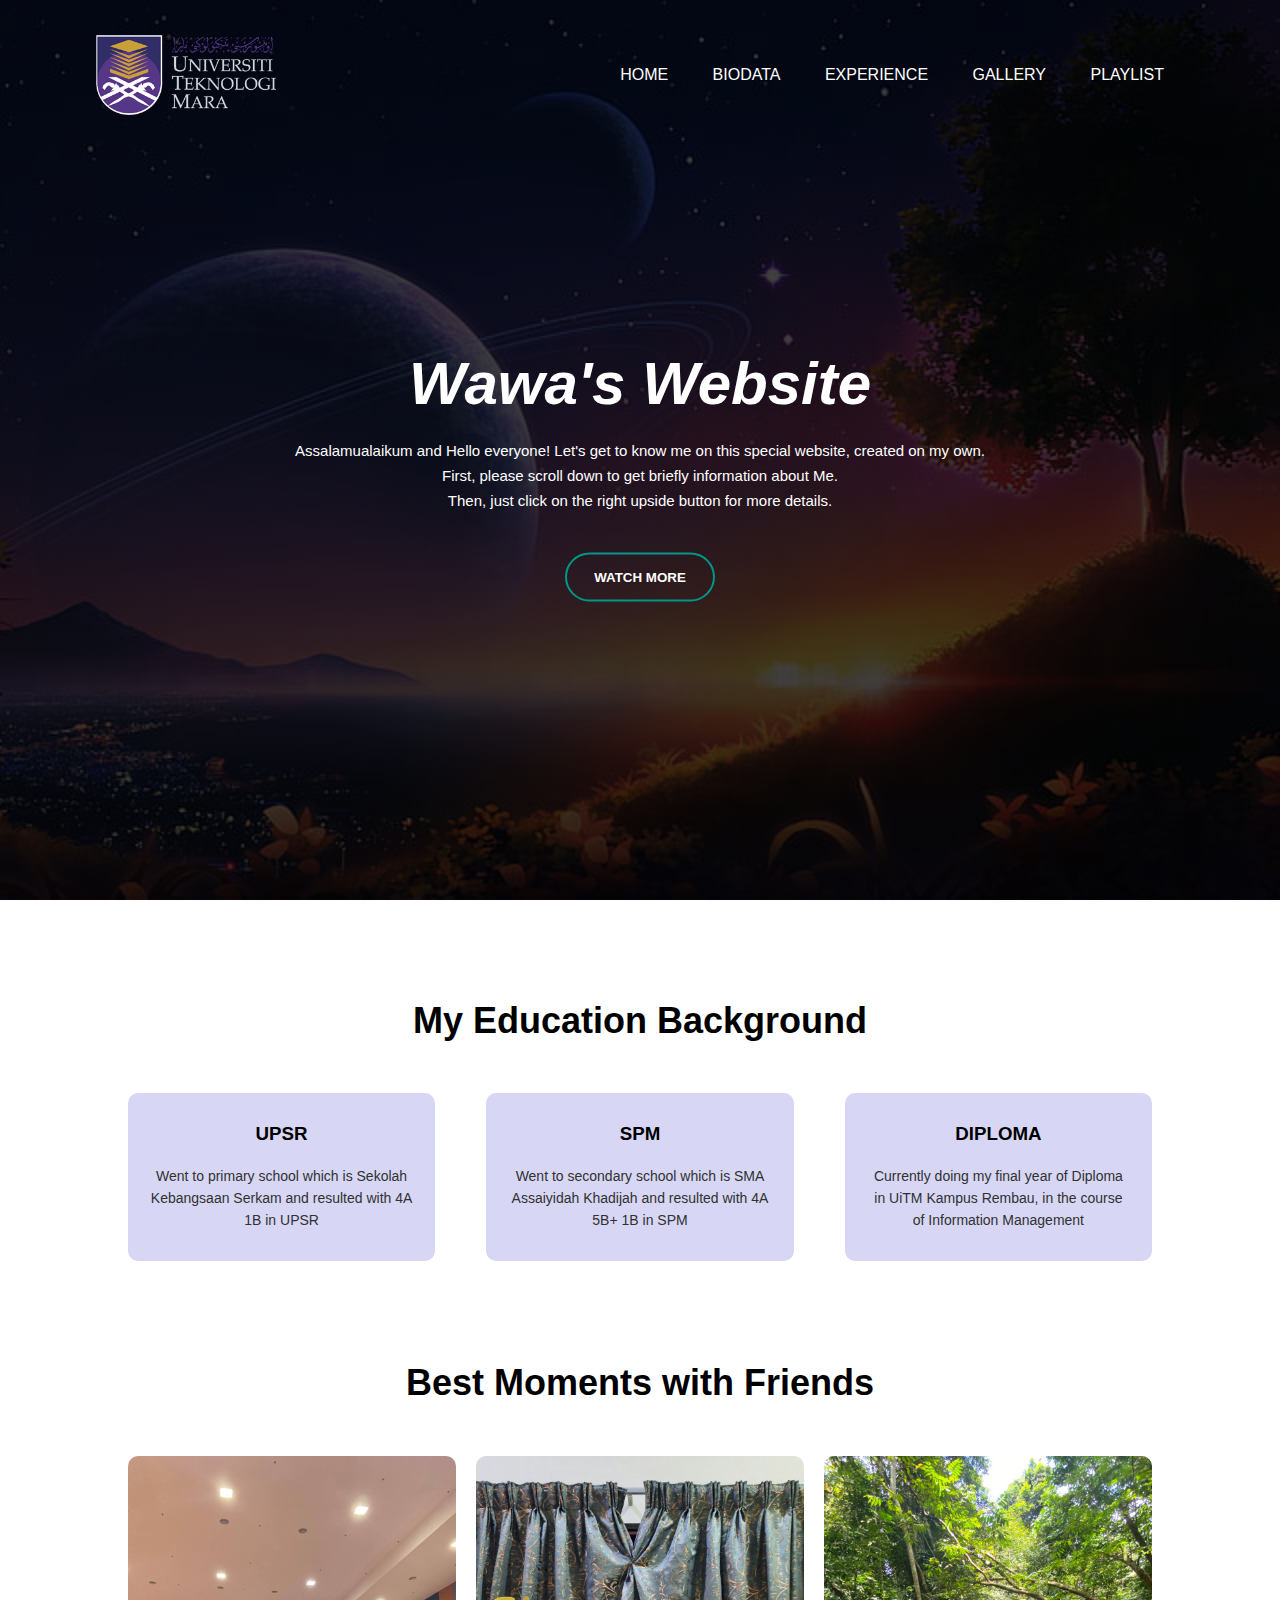
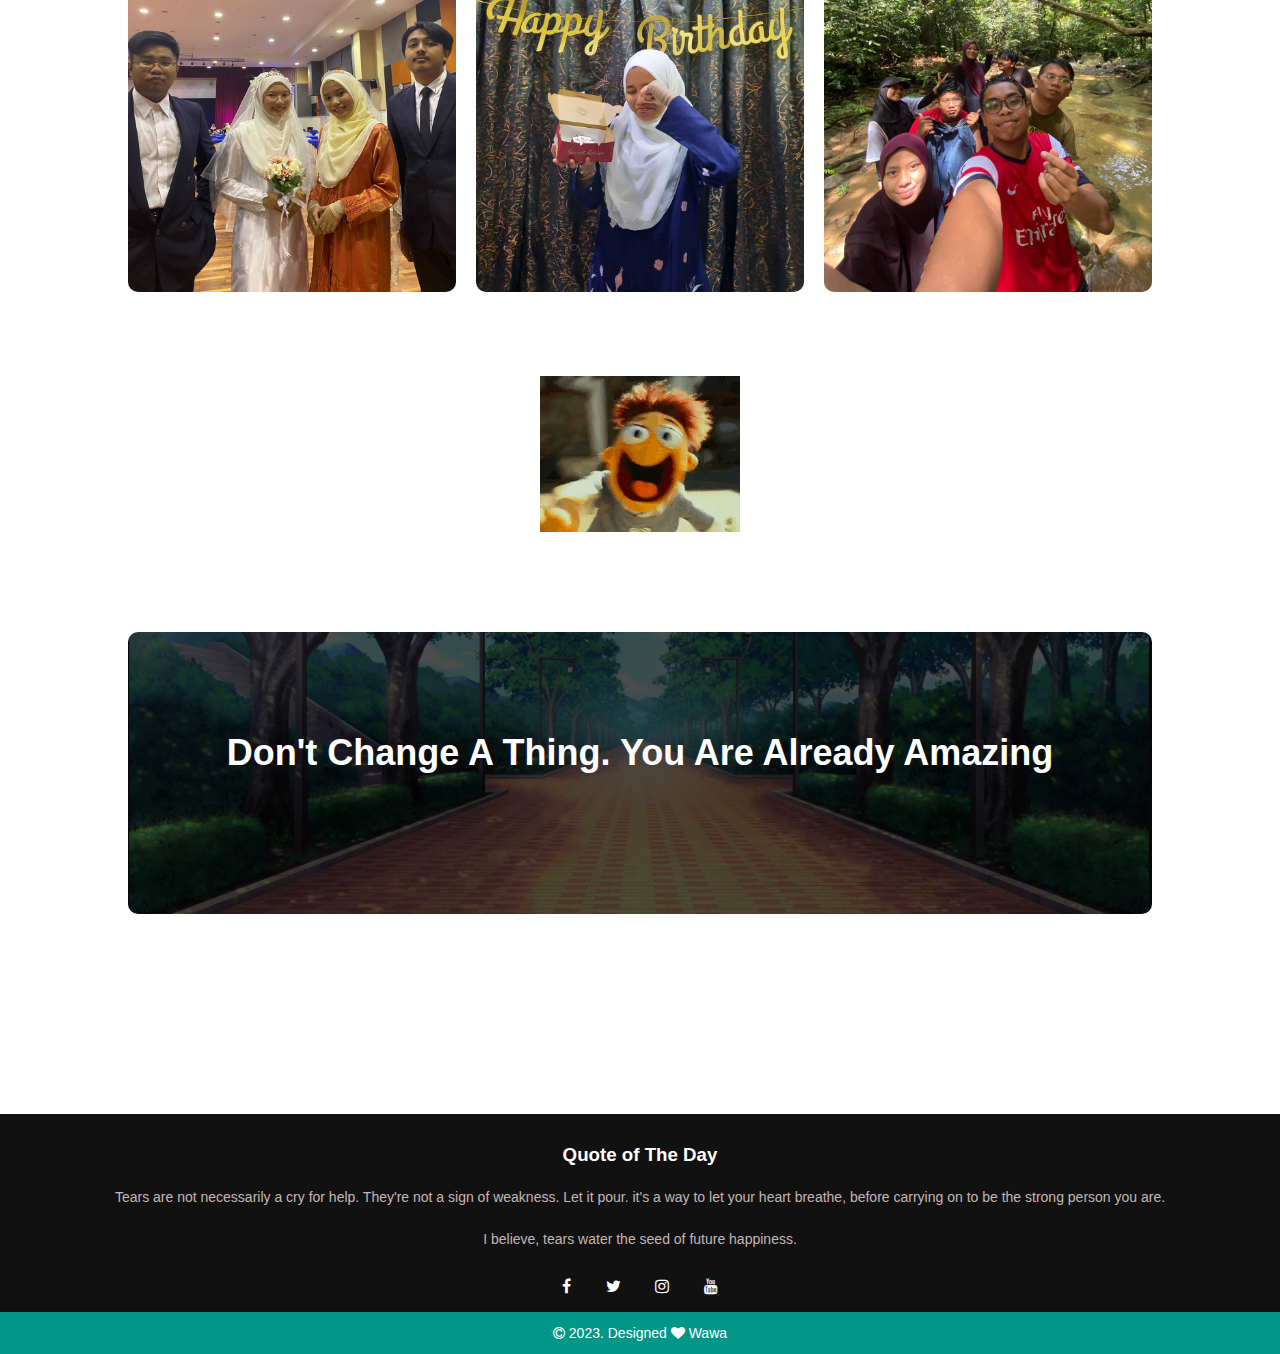
<file: index.html>
<html>
<head>
<title>Wawa's Site</title>
<meta name="viewport" content="width=device-width, initial-scale=1"> 
<link rel="stylesheet" href="style.css"> 
<link rel="stylesheet" href="https://cdnjs.cloudflare.com/ajax/libs/font-awesome/4.7.0/css/font-awesome.min.css">
</head>
<body>
<div class="banner">
    <div class="navbar">
    <img src="images/logowhite.png" class="logo">
    <ul>
    <li><a href="index.html">Home</a></li>
    <li><a href="biodata.html">Biodata</a></li>
    <li><a href="experience.html">Experience</a></li>
    <li><a href="gallery.html">Gallery</a></li>
    <li><a href="video.html">Playlist</a></li>
    </ul>
</div>

<div class="content">
<h1><font face="cursive">Wawa's Website</font></h1>
    <p><font face=sans-serif>
    Assalamualaikum and Hello everyone! Let's get to know me on this special website, created on my own. 
    <br>
    First, please scroll down to get briefly information about Me.
    <br>Then, just click on the right upside button for more details.</font>
    </P>
    <button onclick="document.location = 'video.html'"><span></span>WATCH MORE</button>
</div>
</div>

<!--------- Education ---------> 

<section class="education">
<h1>My Education Background</h1>

<div class="row">
<div class="edu-col">
<h3>UPSR</h3>
<p>Went to primary school which is <b>Sekolah Kebangsaan Serkam</b> 
and resulted with 4A 1B in UPSR</p>
</div>

<div class="edu-col">
<h3>SPM</h3>
<p>Went to secondary school which is <b>SMA Assaiyidah Khadijah</b> 
and resulted with 4A 5B+ 1B in SPM</p>
</div>

<div class="edu-col">
<h3>DIPLOMA</h3>
<p>Currently doing my final year of Diploma in <b>UiTM Kampus Rembau,</b>
in the course of Information Management</p>
</div>
</div>
</section>


<!--------- gambar ---------->

<section class="pics">
<h1>Best Moments with Friends</h1>
<div class="row">
    <div class="pics-col">
    <img src="images/party.jpg">
    <div class="layer">
    <h3>GRADUATION<br>TEA-PARTY</h3>
</div>
</div>
    <div class="pics-col">
    <img src="images/birthday.jpg">
    <div class="layer">
    <h3>BIRTHDAY <br> SURPRISE</h3>
    </div>
    </div>
    <div class="pics-col">
    <img src="images/sungai.jpg">
    <div class="layer">
    <h3>RIVER TRIP</h3>
</div>
</div>
</div>

</section>
<br>
<br>
<br>
<!--------- gif ---------->

<div class="gif" align="center">
<img src="video/gif.gif">
</div>
<!-------- quote ------->

<section class="quote">
    <h1>Don't Change A Thing. You Are Already Amazing</h1>
</section>


<!------ footer contoh ------>

<footer>
    <section class="kaki">
    <div class="footconten">
    <h3>Quote of The Day</h3>
    <p>Tears are not necessarily a cry for help. They're not a sign of weakness. Let it pour.
        it's a way to let your heart breathe, before carrying on to be the strong person you are. 
    </p>
    <p>I believe, tears water the seed of future happiness.</p>
    <div class="icons">
        <i class="fa fa-facebook"></i>
        <i class="fa fa-twitter"></i>
        <i class="fa fa-instagram"></i>
        <i class="fa fa-youtube"></i>
        </div>
        </div>
    <div class="kakibawah">
    <p><i class="fa fa-copyright"></i> 2023. Designed <i class="fa fa-heart"></i> Wawa </p>
    </div>
    </section>    
    </footer>

    </body>
</html>
</file>
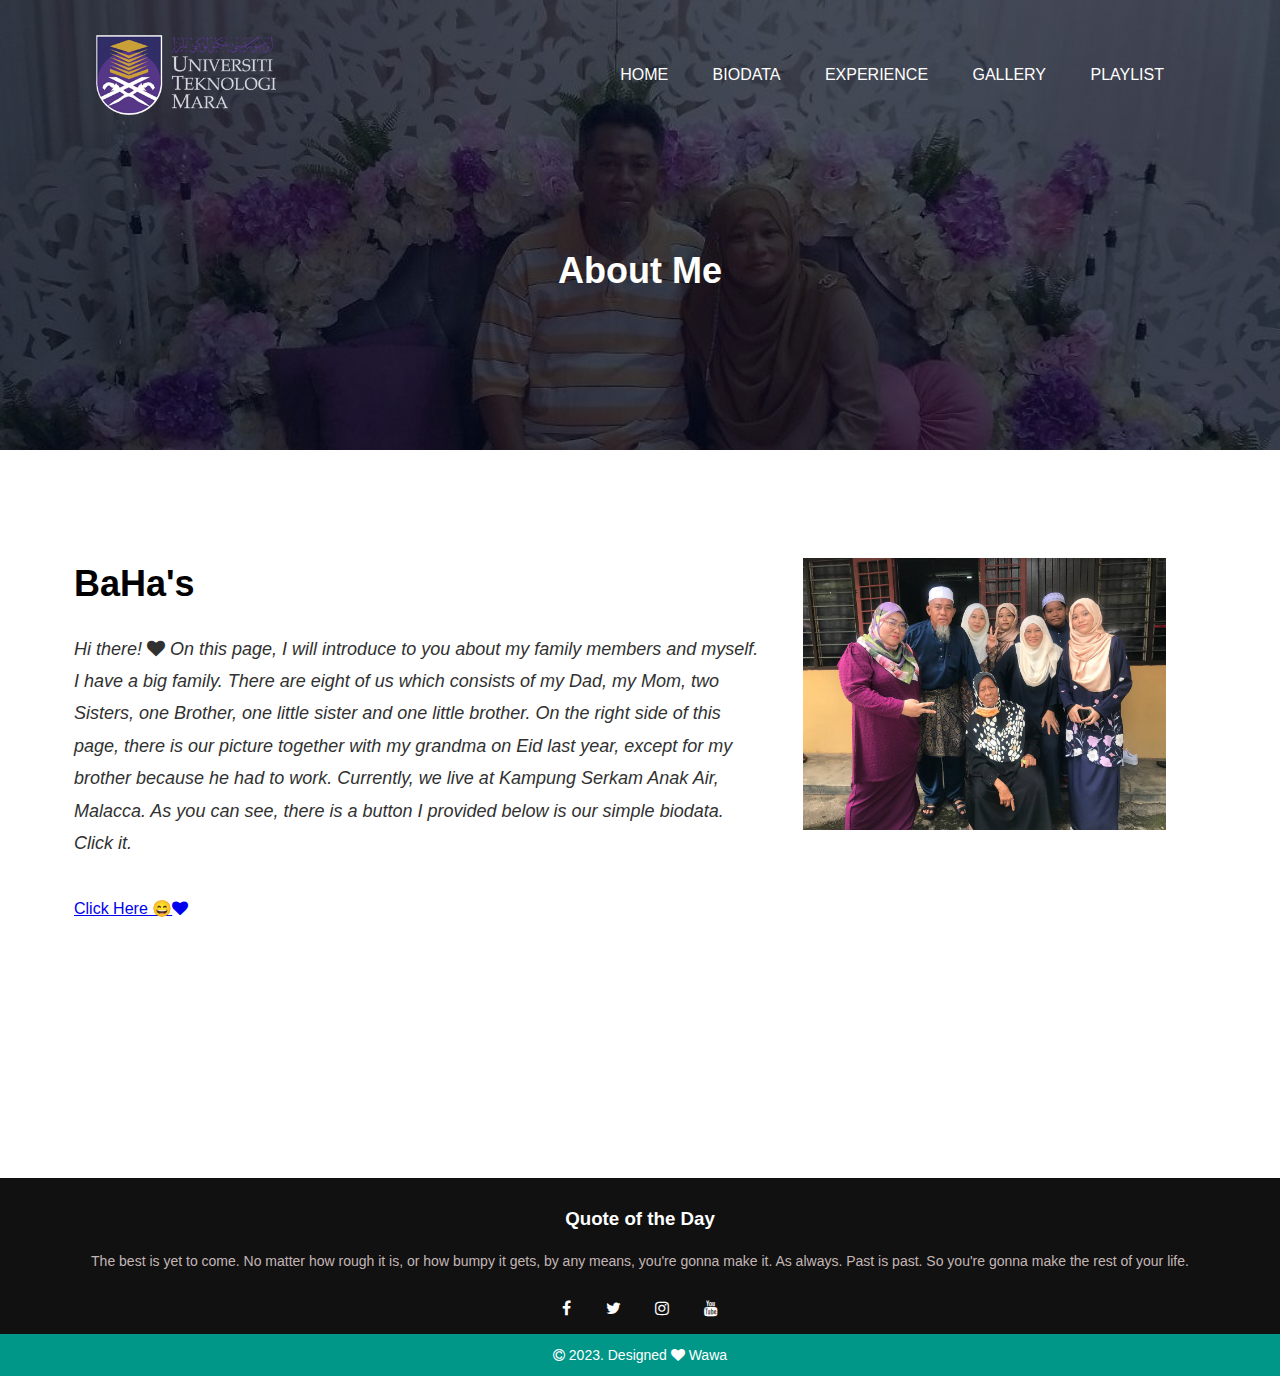
<file: biodata.html>
<html>
<head>
    <title>About Me</title>
    <meta name="viewport" content="width=device-width, initial-scale=1"> 
    <link rel="stylesheet" href="style.css"> 
    <link rel="stylesheet" href="https://cdnjs.cloudflare.com/ajax/libs/font-awesome/4.7.0/css/font-awesome.min.css">
</head>

<body>

<div class="sub-banner">
<div class="navbar">
    <img src="images/logowhite.png" class="logo">
    <ul>
    <li><a href="index.html">Home</a></li>
    <li><a href="biodata.html">Biodata</a></li>
    <li><a href="experience.html">Experience</a></li>
    <li><a href="gallery.html">Gallery</a></li>
    <li><a href="video.html">Playlist</a></li>
    </ul>
</div>

<h1>About Me</h1>

</div>

<!------about content------>

<section class="about-me">
<div class="row">
<div class="about-col">
<h1>BaHa's</h1>
<br>
<p>Hi there! <i class="fa fa-heart"></i>
On this page, I will introduce to you about my family members and myself. I have a big family. 
There are eight of us which consists of my Dad, my Mom, two Sisters, one Brother, one little sister and one little brother.
On the right side of this page, there is our picture together with my grandma on Eid last year, except for my brother because he had to work.
Currently, we live at Kampung Serkam Anak Air, Malacca. 
As you can see, there is a button I provided below is our simple biodata. Click it.</p>

<a href="table.html">Click Here &#128516;<i class="fa fa-heart"></i></a>
</div>


<div class="about-col">
    <img src="images/raya.jpg">
</div>


</section>








<!------footer contoh------>

<footer>
<section class="kaki">
<div class="footconten"> 
<h3>Quote of the Day</h3>
<p>The best is yet to come. No matter how rough it is, or how bumpy 
    it gets, by any means, you're gonna make it. As always.
    Past is past. So you're gonna make the rest of your life.
</p>
<div class="icons">
    <i class="fa fa-facebook"></i>
    <i class="fa fa-twitter"></i>
    <i class="fa fa-instagram"></i>
    <i class="fa fa-youtube"></i>
    </div>
</div>
<div class="kakibawah">
    <p><i class="fa fa-copyright"></i> 2023. Designed <i class="fa fa-heart"></i> Wawa </p>
    </div>
    </section>    
</footer>


</body>
</html>
</file>
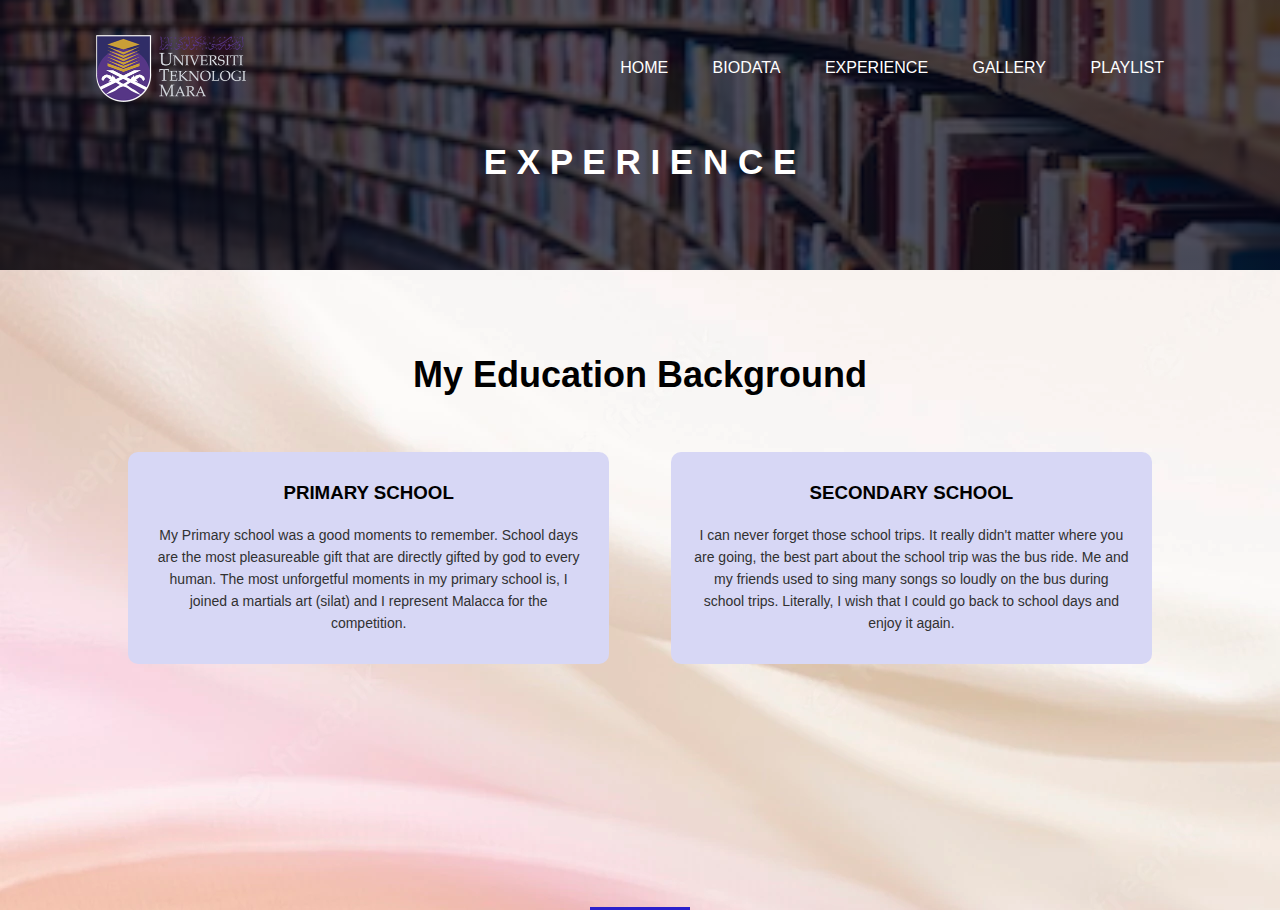
<file: experience.html>
<!DOCTYPE html>
<html lang="en">
<head>
    <meta charset="UTF-8">
    <meta name="viewport" content="width=device-width, initial-scale=1.0">
    <link rel="stylesheet" href="https://cdnjs.cloudflare.com/ajax/libs/font-awesome/4.7.0/css/font-awesome.min.css">
    <title>Wawa's EXPERIENCE</title>
    <link rel="stylesheet" href="exp.css">
</head>

<body background="images/plain.webp">

<!------HEADER------>

<div class="gal-sec">
<div class="navbar">
<img src="images/logowhite.png" class="logo">
    <ul>
    <li><a href="index.html">Home</a></li>
    <li><a href="biodata.html">Biodata</a></li>
    <li><a href="experience.html">Experience</a></li>
    <li><a href="gallery.html">Gallery</a></li>
    <li><a href="video.html">Playlist</a></li>
    </ul>
</div>

<div class="head">
    <h2>E X P E R I E N C E</h2>
</div>
</div>


<!-----------HEADER--------->

<br>
<br>
<br>

<section class="education">
    <h1>My Education Background</h1>
    
    <div class="row">
    
    <div class="edu-col">
    <h3>PRIMARY SCHOOL</h3>
    <p>My Primary school was a good moments to remember. School days are the most pleasureable gift that are 
        directly gifted by god to every human. The most unforgetful moments in my primary school is,
        I joined a martials art (silat) and I represent Malacca for the competition.
    </p>
    </div>  

    <div class="edu-col">
    <h3>SECONDARY SCHOOL</h3>
    <p>I can never forget those school trips. It really didn't matter where you are going, the best part 
        about the school trip was the bus ride. Me and my friends used to sing many songs so loudly on the 
        bus during school trips. Literally, I wish that I could go back to school days and enjoy it again.
    </p>
    </div>


</div>
</section>


</body>
</html>
</file>
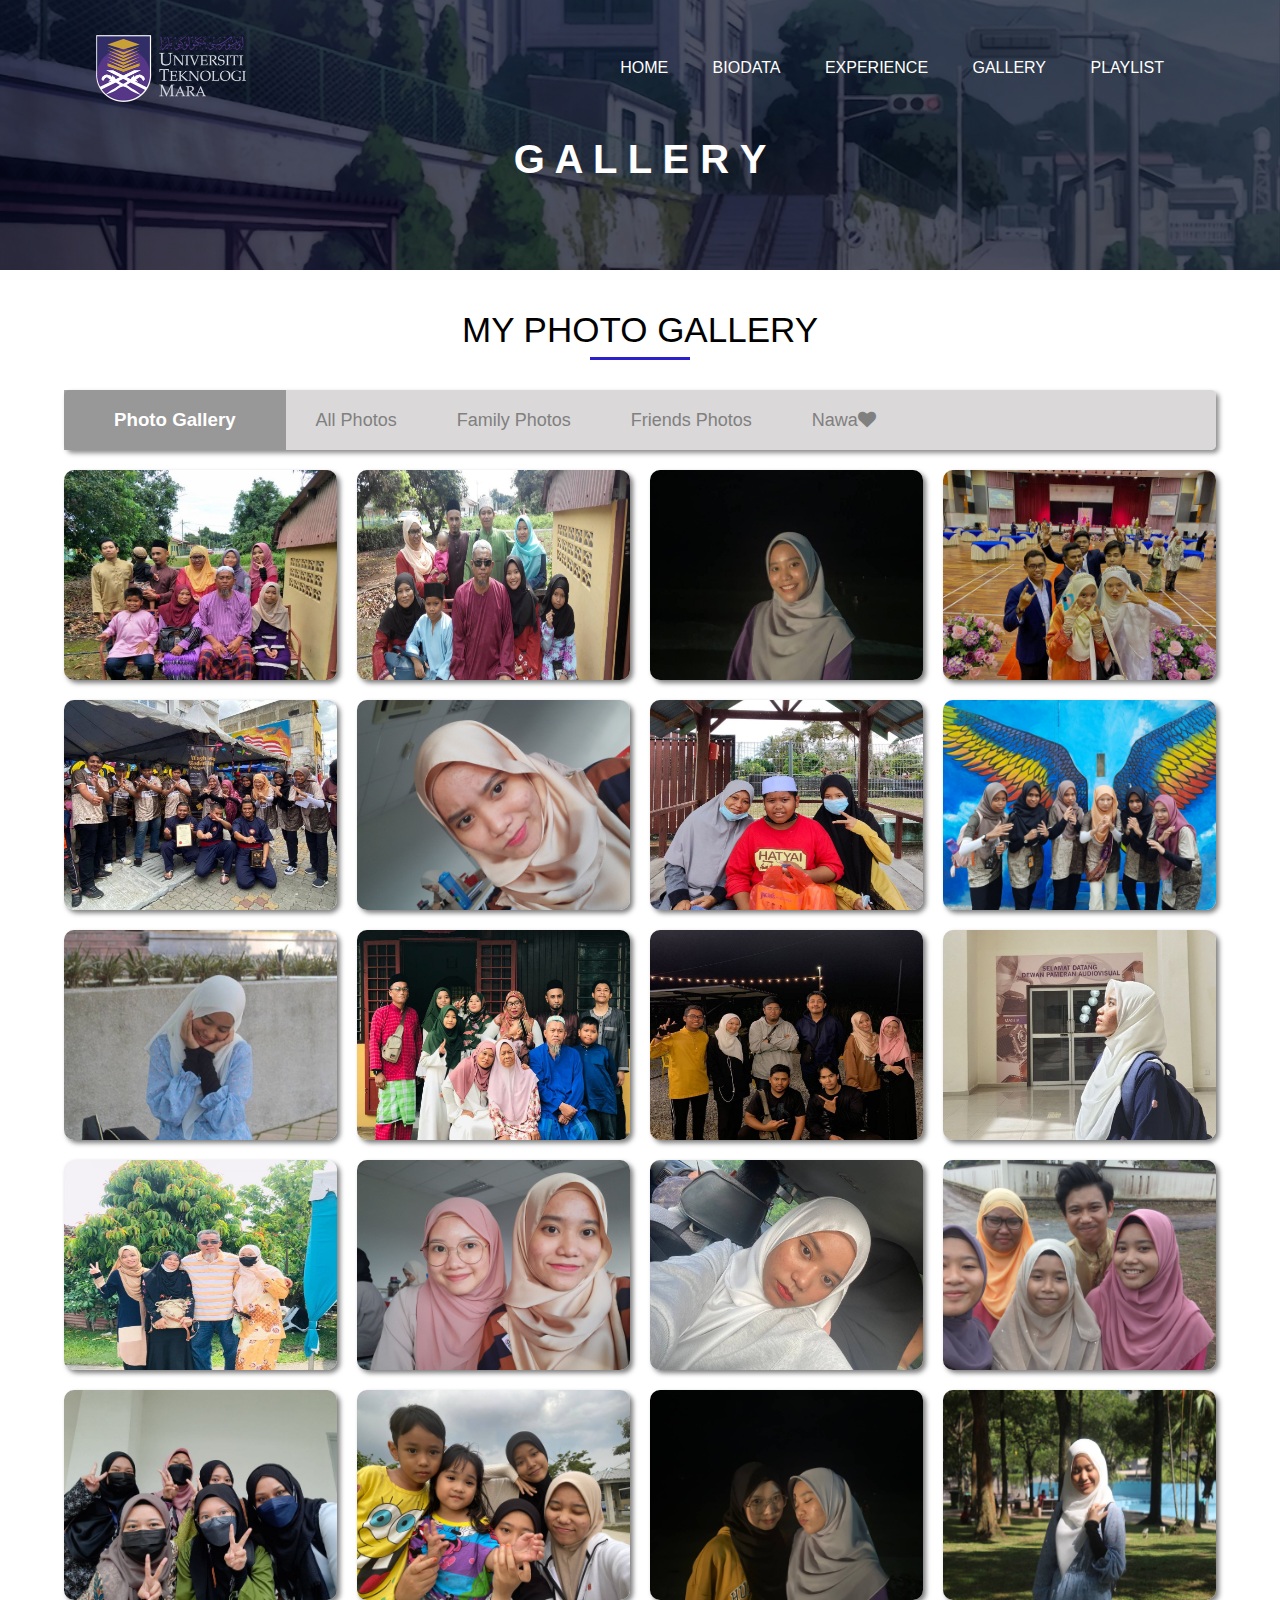
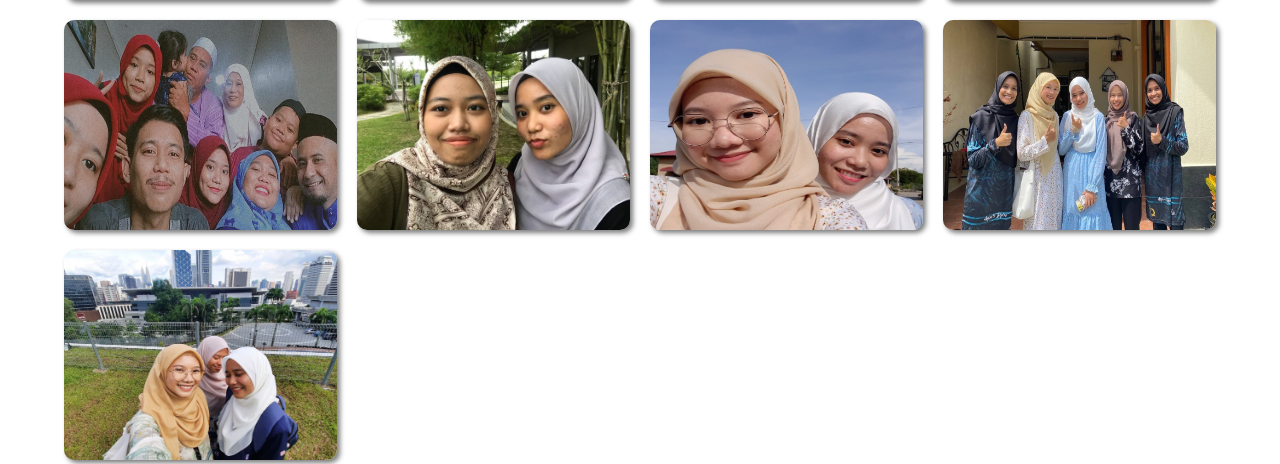
<file: gallery.html>
<!DOCTYPE html>
<html lang="en">
<head>
    <meta charset="UTF-8">
    <meta name="viewport" content="width=device-width, initial-scale=1.0">
    <link rel="stylesheet" href="https://cdnjs.cloudflare.com/ajax/libs/font-awesome/4.7.0/css/font-awesome.min.css">
    <title>Wawa's GALLERY</title>
    <link rel="stylesheet" href="styleg.css">
</head>

<body>

<!--------- HEADER --------->

<div class="gal-sec">
<div class="navbar">
<img src="images/logowhite.png" class="logo">
    <ul>
    <li><a href="index.html">Home</a></li>
    <li><a href="biodata.html">Biodata</a></li>
    <li><a href="experience.html">Experience</a></li>
    <li><a href="gallery.html">Gallery</a></li>
    <li><a href="video.html">Playlist</a></li>
    </ul>
</div>

<div class="head">
    <h2>G A L L E R Y</h2>
</div>
</div>

<!------GALLERY CONTENT------>

<input type="radio" name="Photos" id="check1" checked>
<input type="radio" name="Photos" id="check2">
<input type="radio" name="Photos" id="check3">
<input type="radio" name="Photos" id="check4">

<div class="container">
<h1>MY PHOTO GALLERY</h1>
<div class="top-content">
<h3>Photo Gallery</h3>
<label for="check1">All Photos</label>
<label for="check2">Family Photos</label>
<label for="check3">Friends Photos</label>
<label for="check4">Nawa<i class="fa fa-heart"></i></label>
</div>

<div class="photo-gallery">
<div class="pic family">
    <img src="images/fam1.jpg">
</div>
<div class="pic family">
    <img src="images/fam2.jpg">
</div>
<div class="pic media">
    <img src="images/me1.jpg">
</div>
<div class="pic friend">
    <img src="images/friend1.jpg">
</div>
<div class="pic friend">
    <img src="images/friend2.jpg">
</div>
<div class="pic media">
    <img src="images/me2.jpg">
</div>
<div class="pic family">
    <img src="images/fam3.jpg">
</div>
<div class="pic friend">
    <img src="images/friend3.jpg">
</div>
<div class="pic media">
    <img src="images/me3.jpg">
</div>
<div class="pic family">
    <img src="images/fam4.jpg">
</div>
<div class="pic friend">
    <img src="images/friend4.jpg">
</div>
<div class="pic media">
    <img src="images/me4.jpg">
</div>
<div class="pic family">
    <img src="images/fam5.jpg">
</div>
<div class="pic friend">
    <img src="images/friend5.jpg">
</div>
<div class="pic media">
    <img src="images/me5.jpg">
</div>
<div class="pic family">
    <img src="images/fam6.jpg">
</div>
<div class="pic friend">
    <img src="images/friend6.jpg">
</div>
<div class="pic family">
    <img src="images/nona.jpg">
</div>
<div class="pic friend">
    <img src="images/friend7.jpg">
</div>
<div class="pic media">
    <img src="images/me6.jpg">
</div>
<div class="pic family">
    <img src="images/fam7.jpg">
</div>
<div class="pic friend">
    <img src="images/friend8.jpg">
</div>
<div class="pic friend">
    <img src="images/friend9.jpg">
</div>
<div class="pic friend">
    <img src="images/friend10.jpg">
</div>
<div class="pic friend">
    <img src="images/wada.jpg">
</div>
</div>
</div>


</body>
</html>
</file>
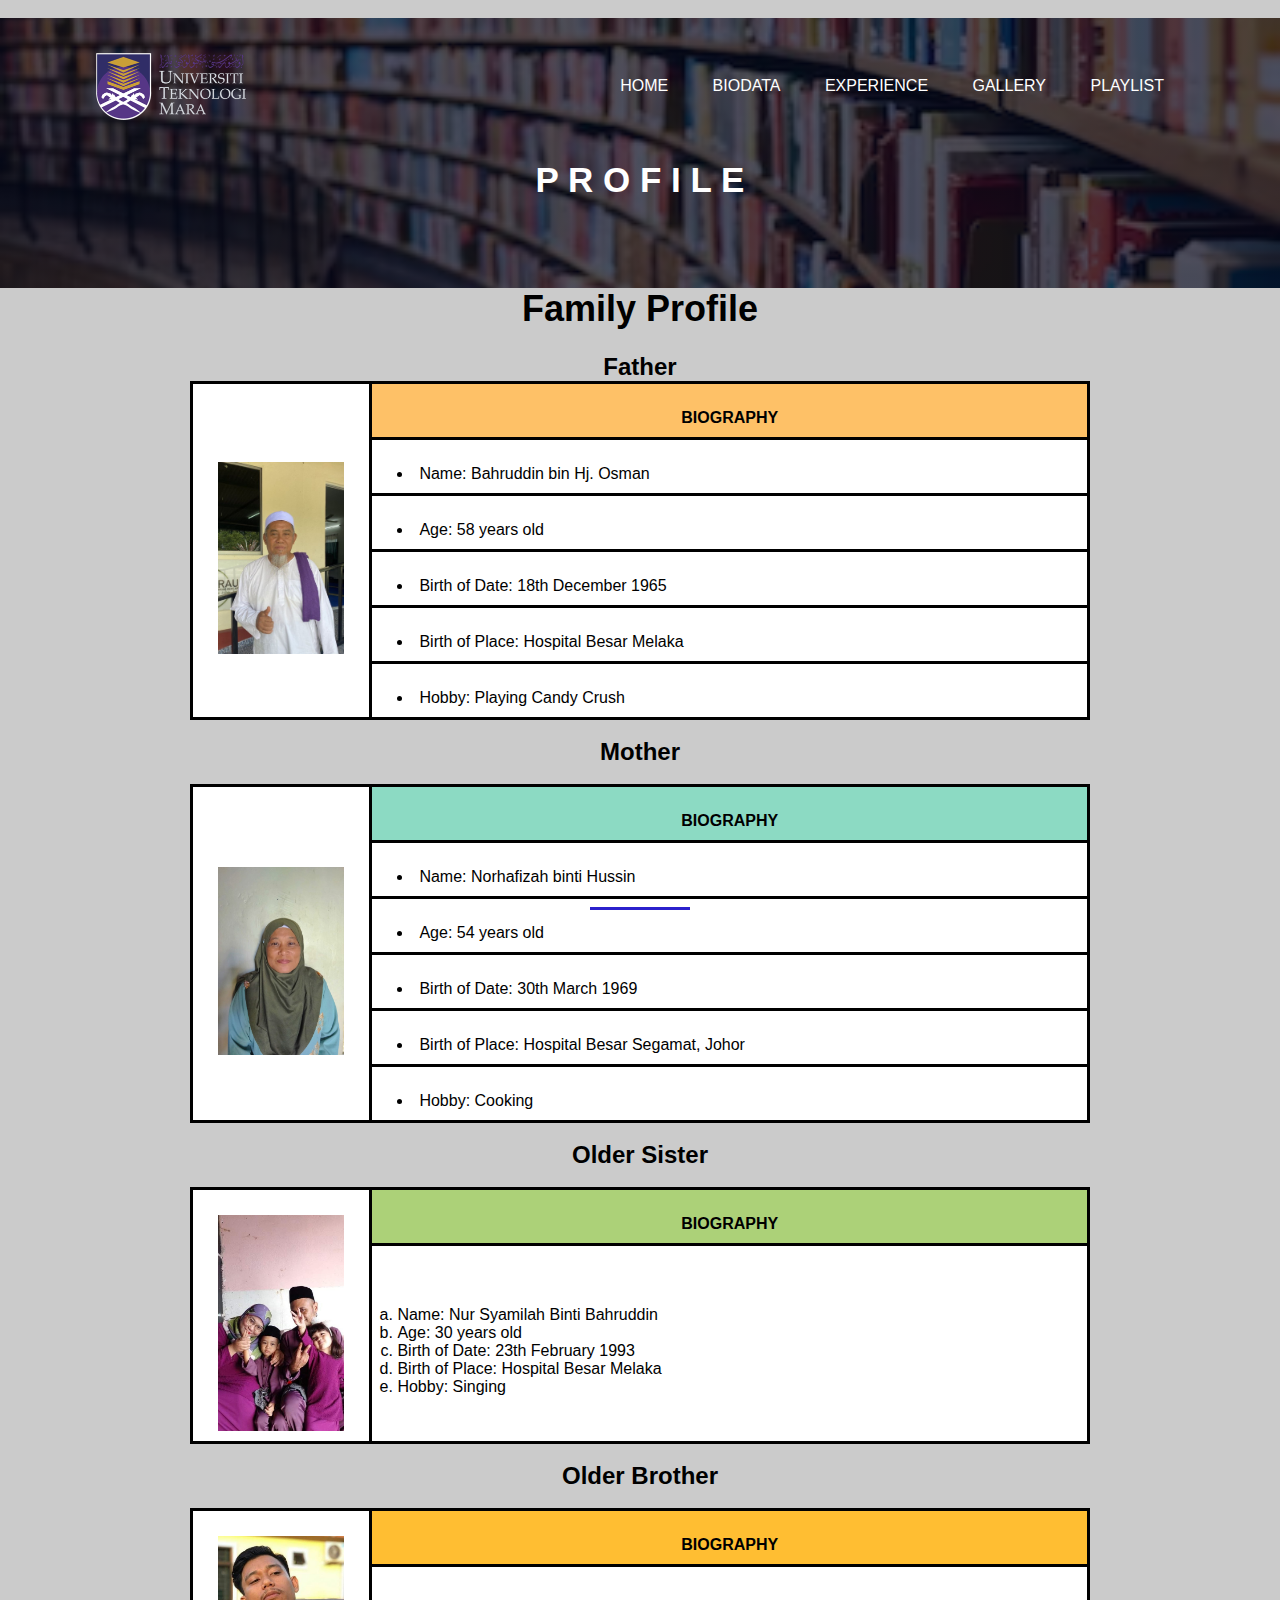
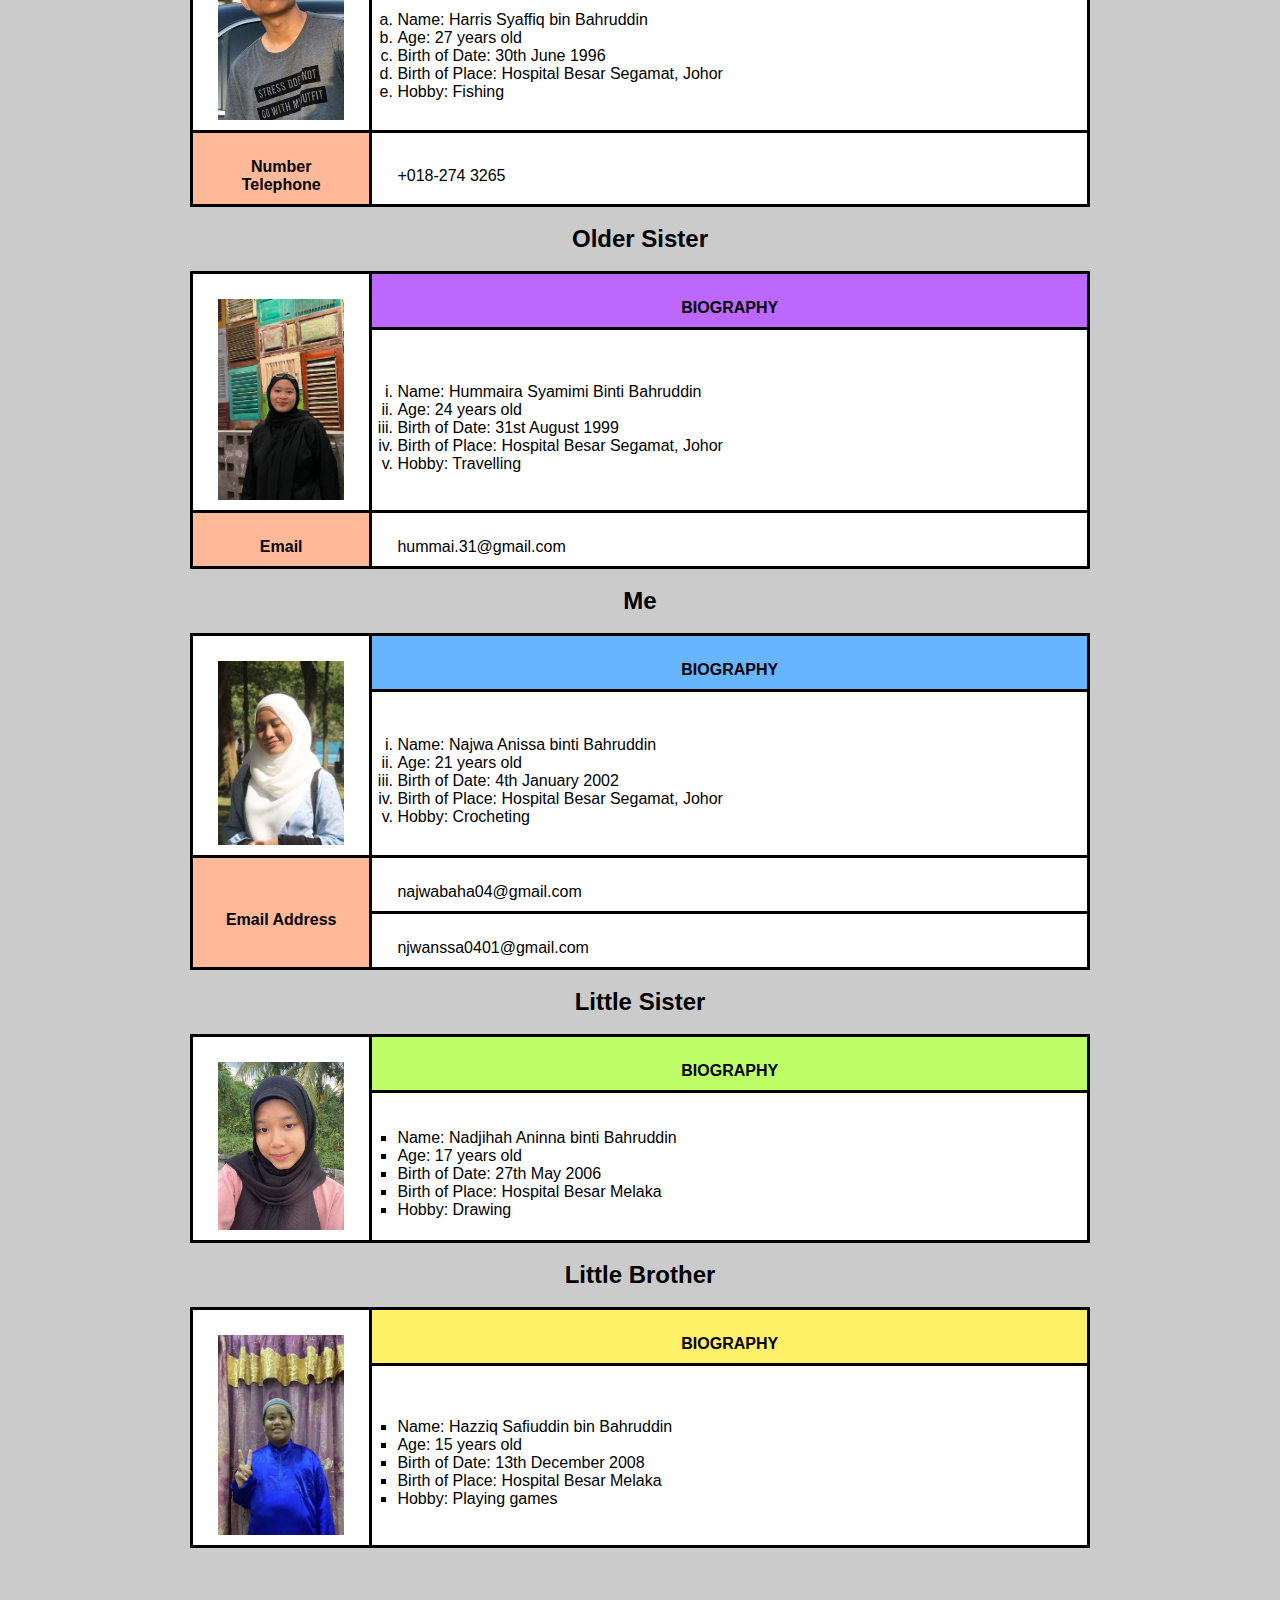
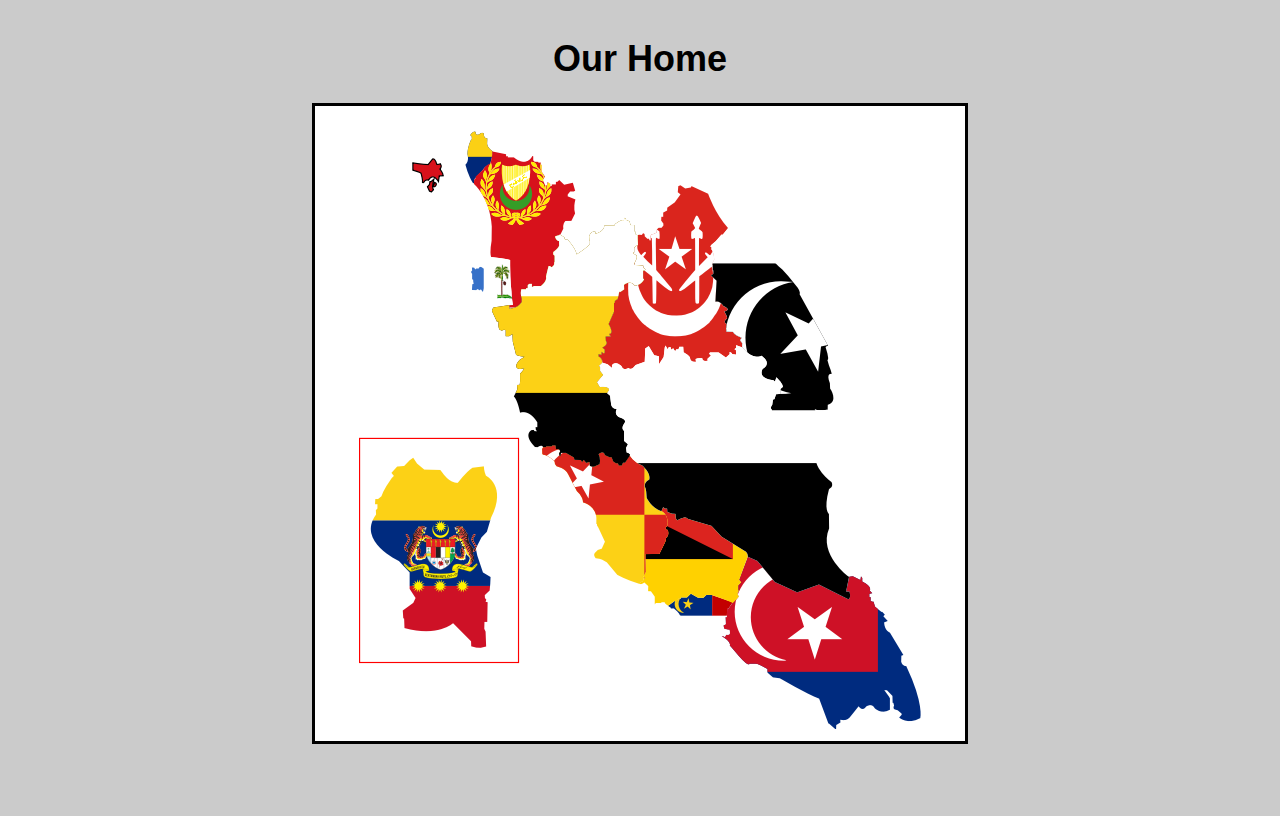
<file: table.html>
<html>
<head>
<title>Family Profile</title>
<meta name="viewport" content="width=device-width, initial-scale=1"> 
<meta charset="UTF-8">
<link rel="stylesheet" href="https://cdnjs.cloudflare.com/ajax/libs/font-awesome/4.7.0/css/font-awesome.min.css">
<link rel="stylesheet" href="exp.css">
</head>

<style>
    table,th,td
    {
        border: 3px solid black;
        border-collapse: collapse;
        padding-bottom: 10px;
    }
    td
    {
        text-align: left;
        background-color: white;
    }
    th,td
    {
        padding: 25px;
        padding-bottom: 10px;
    }
</style>

<body bgcolor="CBCBCB">
<br>


<!---------- HEADER --------->

<div class="gal-sec">
    <div class="navbar">
    <img src="images/logowhite.png" class="logo">
        <ul>
        <li><a href="index.html">Home</a></li>
        <li><a href="biodata.html">Biodata</a></li>
        <li><a href="experience.html">Experience</a></li>
        <li><a href="gallery.html">Gallery</a></li>
        <li><a href="video.html">Playlist</a></li>
        </ul>
    </div>
    
    <div class="head">
        <h2>P R O F I L E</h2>
    </div>
    </div>

    <div class="contain" align="center">
        <h1>Family Profile</h1>
        
<center>
<br> 
<h2>Father</h2>

<!-------- AYAH -------->

<table width="900px" border="1">
<tr>
<td rowspan="6" align="center">
    <a target="_blank" href="images/dad.jpg">
    <img src="images/dad.jpg" width="100%"></a>
</td>
<th width="80%" height="50px" bgcolor="FEC167"><b>BIOGRAPHY</b></th>
</tr>
<tr>
    <ul>
        <td><li>Name: Bahruddin bin Hj. Osman</li></td>
    </tr>
    <tr>
        <td><li>Age: 58 years old</li></td>
    </tr>
    <tr>
        <td><li>Birth of Date: 18th December 1965</li></td>
    </tr>
    <tr>
        <td><li>Birth of Place: Hospital Besar Melaka</li></td>
    </tr>
    <tr>
        <td><li>Hobby: Playing Candy Crush</li></td>
    </ul>
</tr>


</table>

<br>
<!-------- IBU -------->

<h2>Mother</h2>
<br>
<tr>
<table width="900px" border="1">
<td rowspan="6" align="center">
    <a target="_blank" href="images/mom.jpg">
    <img src="images/mom.jpg" width="100%"></a>
</td>
<th width="80%" height="50px" bgcolor="8CDAC3"><b>BIOGRAPHY</b></th>
</tr>

<tr>
<ul>
    <td><li>Name: Norhafizah binti Hussin</li></td>
</tr>
<tr>
    <td><li>Age: 54 years old</li></td>
</tr>
<tr>
    <td><li>Birth of Date: 30th March 1969</li></td>
</tr>
<tr>
    <td><li>Birth of Place: Hospital Besar Segamat, Johor</li></td>
</tr>
<tr>
    <td><li>Hobby: Cooking</li></td>
</ul>
</tr>
</table>

<br>
<!-------- AKAK -------->

<h2>Older Sister</h2>
<br>
<table width="900px" border="1">
<td rowspan="2" align="center">
    <a target="_blank" href="images/akak.jpg">
    <img src="images/akak.jpg" width="100%"></a>
</td>
<th width="80%" height="50px" bgcolor="ACD178"><b>BIOGRAPHY</b></th>
</tr>
<tr>
<td>
<ol type="a">
    <li>Name: Nur Syamilah Binti Bahruddin</li>
    <li>Age: 30 years old</li>
    <li>Birth of Date: 23th February 1993</li>
    <li>Birth of Place: Hospital Besar Melaka</li>
    <li>Hobby: Singing</li>
</ul>
</td>
</tr>
</table>

<br>
<!-------- ANGAH --------->

<h2>Older Brother</h2>
<br>
<table width="900px" border="1">
<td rowspan="2" align="center">
    <a target="_blank" href="images/angah.jpg">
    <img src="images/angah.jpg" width="100%"></a>
</td>
<th width="80%" height="50px" bgcolor="FFBE32"><b>BIOGRAPHY</b></th>
</tr>
<tr>
<td>
<ol type="a">
    <li>Name: Harris Syaffiq bin Bahruddin</li>
    <li>Age: 27 years old</li>
    <li>Birth of Date: 30th June 1996</li>
    <li>Birth of Place: Hospital Besar Segamat, Johor</li>
    <li>Hobby: Fishing</li>
</ul>
</td>
</tr>
<tr>
    <th bgcolor="FFB999">Number Telephone</th>
    <td>+018-274 3265</td>   
</tr>
</table>

<br>
<!-------- MIMI -------->

<h2>Older Sister</h2>
<br>
<table width="900px" border="1">
<td rowspan="2" align="center">
    <a target="_blank" href="images/mimi.jpg">
    <img src="images/mimi.jpg" width="100%"></a>
</td>
<th width="80%" height="50px" bgcolor="BC67FE"><b>BIOGRAPHY</b></th>
</tr>
<tr>
<td>
<ol type="i">
    <li>Name: Hummaira Syamimi Binti Bahruddin</li>
    <li>Age: 24 years old</li>
    <li>Birth of Date: 31st August 1999</li>
    <li>Birth of Place: Hospital Besar Segamat, Johor</li>
    <li>Hobby: Travelling</li>
</ul>
</td>
</tr>
<tr>
    <th bgcolor="FFB999">Email</th>
    <td>hummai.31@gmail.com</td>   
</tr>
</table>

<br>
<!-------- WAWA -------->

<h2>Me</h2>
<br>
<table width="900px" border="1">
<td rowspan="2" align="center">
    <a target="_blank" href="images/wawa.jpg">
    <img src="images/wawa.jpg" width="100%"></a>
</td>
<th width="80%" height="50px" bgcolor="67B5FE"><b>BIOGRAPHY</b></th>
</tr>
<tr>
<td>
<ol type="i">
    <li>Name: Najwa Anissa binti Bahruddin</li>
    <li>Age: 21 years old</li>
    <li>Birth of Date: 4th January 2002</li>
    <li>Birth of Place: Hospital Besar Segamat, Johor</li>
    <li>Hobby: Crocheting</li>
</ul>
</td>
</tr>
    <tr>
        <th rowspan="2" bgcolor="FFB999">Email Address</th>
        <td>najwabaha04@gmail.com</td>   
    </tr>
    <tr>
        <td>njwanssa0401@gmail.com</td>
    </tr>
</table>

<br>
<!-------- JIHA -------->

<h2>Little Sister</h2>
<br>
<table width="900px" border="1">
<td rowspan="2" align="center">
    <a target="_blank" href="images/jiha.jpg">
    <img src="images/jiha.jpg" width="100%"></a>
</td>
<th width="80%" height="50px" bgcolor="BEFE67"><b>BIOGRAPHY</b></th>
</tr>
<tr>
<td>
<ul type="square">
    <li>Name: Nadjihah Aninna binti Bahruddin</li>
    <li>Age: 17 years old</li>
    <li>Birth of Date: 27th May 2006</li>
    <li>Birth of Place: Hospital Besar Melaka</li>
    <li>Hobby: Drawing</li>
</ul>
</td>
</tr>
</table>

<br>
<!-------- AJIQ -------->

<h2>Little Brother</h2>
<br>
<table width="900px" border="1">
<td rowspan="2" align="center">
    <a target="_blank" href="images/ajiq.jpg">
    <img src="images/ajiq.jpg" width="100%"></a>
</td>
<th width="80%" height="50px" bgcolor="FEF067"><b>BIOGRAPHY</b></th>
</tr>
<tr>
<td>
<ul type="square">
    <li>Name: Hazziq Safiuddin bin Bahruddin</li>
    <li>Age: 15 years old</li>
    <li>Birth of Date: 13th December 2008</li>
    <li>Birth of Place: Hospital Besar Melaka</li>
    <li>Hobby: Playing games</li>
</ul>
</td>
</tr>
</table>

<br>
<br>
<br>
<br>
<br>
<h1>Our Home</h1>
<br>
<table border="1" padding="10px">

<tr>
<td><img src="images/peta.png" usemap="#image-map"></td>

<!-- Image Map Generated by http://www.image-map.net/ -->
<map name="image-map">
    <area target="_blank" alt="Our Home" title="Our Home" href="https://www.google.com/maps/dir/2.1431828,102.3807558/Surau+Anak+Air+Serkam,+Kampung+Serkam,+Melaka,+77300+Merlimau/@2.1413944,102.3761694,17.18z/data=!4m9!4m8!1m1!4e1!1m5!1m1!1s0x31d1eba40fffffff:0xfbeecda5a1aa67e3!2m2!1d102.3757426!2d2.1390207" coords="369,486,23" shape="circle">
</map>
</tr>
</table>
<br>
<br>
<br>

<br>
</center> 
</body>
</html>
</file>
<file: style.css>
*{
    margin: 0;
    padding: 0;
    font-family: sans-serif;
}
.banner{
    width: 100%;
    height: 100vh;
    background-image: linear-gradient(rgba(0,0,0,0.75), rgba(0,0,0,0.75)), url(background.jpg); 
    background-size: cover;
    background-position: center;
}
.navbar{
    width: 85%;
    margin: auto;
    padding: 35px 0;
    display: flex;
    align-items: center;
    justify-content: space-between;
}
.logo{
    width: 180px;
    cursor: pointer;
}
.navbar ul li{
    list-style: none;
    display: inline-block;
    margin: 0 20px;
    position: relative;
}
.navbar ul li a{
    text-decoration: none;
    color: #fff;
    text-transform: uppercase;
}
.navbar ul li::after{
    content: '';
    height: 5px;
    width: 0;
    background: #009688;
    position: absolute;
    left: 0;
    bottom: -10px;
    transition: 0.5s;
}
.navbar ul li:hover::after{
    width: 100%;
}
.content{
    width: 100%;
    position: absolute;
    top: 50%;
    transform: translateY(-50%);
    text-align: center;
    color: #fff;
}
.content h1{
    font-size: 60px;
    font-style: italic;
    margin-top: 70px;
}
.content p{
    margin: 10px auto;
    font-weight: 100;
    color: #fff;
    line-height: 25px;
    font-size: 15px;
}
button{
    width: 150px;
    padding: 15px 0;
    text-align: center;
    margin: 20px 10px;
    border-radius: 25px;
    font-weight: bold;
    border: 2px solid #009688;
    background: transparent;
    color: #fff;
    cursor: pointer;
    position: relative;
    overflow: hidden;
}
span{
    background: #009688;
    height: 100%;
    width: 0;
    border-radius: 30px;
    position: absolute;
    left: 0;
    bottom: 0;
    z-index: -1;
    transition: 0.5s;
}
button:hover span{
    width: 100%;
}
button:hover span{
    border: none;
}

/*----- education -----*/

.education{
    width: 80%;
    margin: auto;
    text-align: center;
    padding-top: 100px;
}
h1{
    font-size: 36px;
    font-weight: 600;
}

p{
    color: rgb(49, 49, 49);
    font-size: 14px;
    font-weight: 300;
    line-height: 22px;
    padding: 10px;
}

.row{
    margin-top: 5%;
    display: flex;
    justify-content: space-between;
}

.edu-col{
    flex-basis: 30%;
    background: #d7d7f5;
    border-radius: 10px;
    margin-bottom: 5%;
    padding: 20px 12px;
    box-sizing: border-box;
    transition: 0.5s;
}

h3{
    text-align: center;
    font-weight: 600;
    margin: 10px 0;
}

.edu-col:hover{
    box-shadow: 0 0 20px 0px rgb(0, 0, 0);
}

@media(max-width: 700px){
    .row{
        flex-direction: column;
    }
}

/*-----pics-----*/

.pics{
    width: 80%;
    margin: auto;
    text-align: center;
    padding-top: 50px;
}
.pics-col{
    flex-basis: 32%;
    border-radius: 10px;
    margin-bottom: 30px;
    position: relative;
    overflow: hidden;
}
.pics-col img{
    width: 100%;
    display: block;
}
.layer{
    background: transparent;
    height: 100%;
    width: 100%;
    position: absolute;
    top: 0;
    left: 0;
    transition: 0.5s;
}
.layer:hover{
    background: rgba(190, 231, 255, 0.61);
}
.layer h3{
    width: 100%;
    font-weight: 700;
    font-size: 25px;
    bottom: 0;
    left: 50%;
    transform: translateX(-50%);
    position: absolute;
    opacity: 0;
    transition: 0.5s;
}
.layer:hover h3{
    bottom: 49%;
    opacity: 1;
}

.quote{
    margin: 100px auto;
    width: 80%;
    background-image: linear-gradient(rgba(0,0,0,0.7),rgba(0,0,0,0.7)),url(images/skul.png);
    background-position: center;
    background-size: cover;
    border-radius: 10px;
    text-align: center;
    padding: 100px 0;
}
.quote h1{
    color: #fff;
    margin-bottom: 40px;
    padding: 0;
}

@media(max-width: 700px){
    .cta h1{
        font-size: 24px;
    }
}

.icons .fa{
    margin: 0 15px;
    cursor: pointer;
    padding: 18px 0;
}

/*------about page------*/

.sub-banner{
    height: 50vh;
    width: 100%;
    background-image: linear-gradient(rgba(4,9,30,0.7),rgba(4,9,30,0.7)), url(images/ayah.jpg);
    background-position: center;
    background-size: cover;
    text-align: center;
    color: #fff;
}
.sub-banner h1{
    margin-top: 100px;
}
.about-me{
    width: 90%;
    margin: auto;
    padding-top: 40px;
    padding-bottom: 50px;
}
.about-col{
    flex-basis: 35%;
    padding: 10px;
}
.about-col img{
    width: 90%;
}

.about-col h1{
    margin-top: 5px;
}
.about-col p{
    padding: 10px 0 40px;
    font-size: 18px;
    font-style: italic;
    line-height: 1.8;
    width: 170%;
}


/*------- FOOTER BAWAH --------*/

.kaki{
    box-sizing: border-box;
    background: #111;
    height: auto;
    width: 100vw;
    margin-top: 200px;
    margin-bottom: 0;
    font-family: "Open Sans";
    padding-top: 20px;
    padding-bottom: 0px;
    color: #fff;
}
.footconten{
    display: flex;
    align-items: center;
    justify-content: center;
    flex-direction: column;
    text-align: center;
}
.footconten p{
    color: rgb(196, 182, 182);
    background: #111;
}
.footconten h3{
    background-color: #111;
}
.kakibawah{
    background: #009688;
    width: 100vw;
    text-align: center;
}
.kakibawah p{
    color: #fff;
}

.icons .fa{
    margin: 0 15px;
    cursor: pointer;
    padding: 18px 0;
}
</file>
<file: exp.css>
*{
    margin: 0;
    padding: 0;
    box-sizing: border-box;
    font-family: sans-serif;
}

/*------HEADER------*/

.gal-sec{
    height: 30vh;
    width: 100%;
    background-image: linear-gradient(rgba(4,9,30,0.7),rgba(4,9,30,0.7)), url(images/edu1.avif);
    background-position: center;
    background-size: cover;
    text-align: center;
    color: #fff;
}

.head h2{
    margin-top: 5px;
    font-size: 35px;
    padding-bottom: 60px;
}

.navbar{
    width: 85%;
    margin: auto;
    padding: 35px 0;
    display: flex;
    align-items: center;
    justify-content: space-between;
}

.navbar ul li{
    list-style: none;
    display: inline-block;
    margin: 0 20px;
    position: relative;
}
.navbar ul li a{
    text-decoration: none;
    color: #fff;
    text-transform: uppercase;
}

.navbar ul li::after{
    content: '';
    height: 5px;
    width: 0;
    background: #009688;
    position: absolute;
    left: 0;
    bottom: -10px;
    transition: 0.5s;
}
.navbar ul li:hover::after{
    width: 100%;
}

.logo{
    width: 150px;
    cursor: pointer;
}

/*--------VIDEO CONTENT--------*/

.education{
    width: 80%;
    margin: auto;
    text-align: center;
    padding-top: 30px;
}
.container{
    width: 100%;
    text-align: center;
}
h1{
    font-size: 36px;
    font-weight: 600;
    padding-bottom: 5px;
    padding-top: 0px;
}

h1::before{
    content: '';
    position: absolute;
    width: 100px;
    height: 3px;
    background-color: rgb(43, 32, 204);
    bottom: -10px;
    left: 50%;
    transform: translateX(-50%);
    animation: animate 4s linear infinite;
}
@keyframes animate{
    0%{
        width: 100px;
    }
    50%{
        width: 200px;
    }
    100%{
        width: 100px;
    }
}

p{
    color: rgb(49, 49, 49);
    font-size: 14px;
    font-weight: 300;
    line-height: 22px;
    padding: 10px;
}

.row{
    margin-top: 5%;
    display: flex;
    justify-content: space-between;
}

@media(max-width: 700px){
    .row{
        flex-direction: column;
    }
}

.edu-col{
    flex-basis: 47%;
    background: #d7d7f5;
    border-radius: 10px;
    margin-bottom: 5%;
    padding: 20px 12px;
    box-sizing: border-box;
    transition: 0.5s;
}

h3{
    text-align: center;
    font-weight: 600;
    margin: 10px 0;
}

.edu-col:hover{
    box-shadow: 0 0 20px 0px rgb(0, 0, 0);
}
</file>
<file: styleg.css>
*{
    margin: 0;
    padding: 0;
    box-sizing: border-box;
    font-family: sans-serif;
}
input{
    display: none;
}

/*------HEADER------*/

.gal-sec{
    height: 30vh;
    width: 100%;
    background-image: linear-gradient(rgba(4,9,30,0.7),rgba(4,9,30,0.7)), url(images/school.webp);
    background-position: center;
    background-size: cover;
    text-align: center;
    color: #fff;
}

.head h2{
    margin-top: 0;
    font-size: 40px;
}

.navbar{
    width: 85%;
    margin: auto;
    padding: 35px 0;
    display: flex;
    align-items: center;
    justify-content: space-between;
}

.navbar ul li{
    list-style: none;
    display: inline-block;
    margin: 0 20px;
    position: relative;
}
.navbar ul li a{
    text-decoration: none;
    color: #fff;
    text-transform: uppercase;
}

.navbar ul li::after{
    content: '';
    height: 5px;
    width: 0;
    background: #009688;
    position: absolute;
    left: 0;
    bottom: -10px;
    transition: 0.5s;
}
.navbar ul li:hover::after{
    width: 100%;
}

.logo{
    width: 150px;
    cursor: pointer;
}

/*------GALLERY CONTENT------*/

.container{
    width: 100%;
    text-align: center;
}
h1{
    font-weight: normal;
    font-size: 35px;
    position: relative;
    margin: 40px 0;
}
h1::before{
    content: '';
    position: absolute;
    width: 100px;
    height: 3px;
    background-color: rgb(43, 32, 204);
    bottom: -10px;
    left: 50%;
    transform: translateX(-50%);
    animation: animate 4s linear infinite;
}
@keyframes animate{
    0%{
        width: 100px;
    }
    50%{
        width: 200px;
    }
    100%{
        width: 100px;
    }
}
.top-content{
    background-color: rgba(204, 201, 201, 0.726);
    width: 90%;
    margin: 0 auto 20px auto;
    height: 60px;
    display: flex;
    align-items: center;
    border-radius: 5px;
    box-shadow: 3px 3px 5px rgb(139, 139, 139);
}
h3{
    height: 100%;
    background-color: rgba(104, 103, 103, 0.568);
    line-height: 60px;
    padding: 0 50px;
    color: white;
}

/*------label------*/
label{
    display: inline-block;
    height: 100%;
    padding: 0 5px;
    margin: 0 25px;
    line-height: 60px;
    font-size: 18px;
    color: gray;
    cursor: pointer;
    transition: color .5s;
}
label:hover{
    color: black;
}


/*--------photo gallery--------*/
.photo-gallery{
    width: 90%;
    margin: auto;
    display: grid;
    grid-template-columns: repeat(4, 1fr);
    grid-gap: 20px;
}

.pic{
    position: relative;
    height: 210px;
    border-radius: 10px;
    box-shadow: 3px 3px 5px rgb(124, 124, 124);
    cursor: pointer;
    transition: 0.5s;
}
.pic img{
    width: 100%;
    height: 100%;
    border-radius: 10px;
}

@media(max-width: 700px){
    .pic{
        flex-direction: column;
    }
}

.pic::before{
    content: "PHOTO GALLERY";
    position: absolute;
    top: 50%;
    left: 50%;
    transform: translate(-50%, -50%);
    color: white;
    font-size: 22px;
    font-weight: bold;
    width: 100%;
    margin-top: -100px;
    opacity: 0;
    transition: .3s;
    transition-delay: .2s;
    z-index: 1;
}

.pic::after{
    content: "";
    position: absolute;
    width: 100%;
    bottom: 0;
    left: 0;
    border-radius: 10px;
    height: 0%;
    background-color: rgb(0, 0, 0,.4);
    transition: 0.3s;
}
.pic:hover::after{
    height: 100%;
}
.pic:hover::before{
    margin-top: 0;
    opacity: 1;
}

/*-------CHECK-----*/

#check1:checked ~ .container .photo-gallery .pic{
    opacity: 1;
    transform: scale(1);
    position: relative;
    transition: 0.5s;
}

/*-------FAMILY-----*/

#check2:checked ~ .container .photo-gallery .family{
    opacity: 1;
    transform: scale(1);
    position: relative;
}
#check2:checked ~ .container .photo-gallery .friend,
#check2:checked ~ .container .photo-gallery .media{
    opacity: 0;
    transform: scale(0);
    position: absolute;
    transition: 0s;
}

/*-------FRIENDS-----*/

#check3:checked ~ .container .photo-gallery .friend{
    opacity: 1;
    transform: scale(1);
    position: relative;
}
#check3:checked ~ .container .photo-gallery .family,
#check3:checked ~ .container .photo-gallery .media{
    opacity: 0;
    transform: scale(0);
    position: absolute;
    transition: 0s;
}

/*-------MEDIA-----*/

#check4:checked ~ .container .photo-gallery .media{
    opacity: 1;
    transform: scale(1);
    position: relative;
}
#check4:checked ~ .container .photo-gallery .family,
#check4:checked ~ .container .photo-gallery .friend{
    opacity: 0;
    transform: scale(0);
    position: absolute;
    transition: 0s;
}




/*-------footer contoh----*/

.kaki{
    box-sizing: inherit;
    background: #111;
    height: 100%;
    width: 100vw;
    margin-top: 200px;
    margin-bottom: 0;
    font-family: "Open Sans";
    padding-top: 20px;
    padding-bottom: 0px;
    color: #fff;
}
.footconten{
    display: flex;
    align-items: center;
    justify-content: center;
    flex-direction: column;
    text-align: center;
}
.footconten p{
    color: rgb(196, 182, 182);
    background: #111;
}
.footconten h3{
    background-color: #111;
}
.kakibawah{
    background: #009688;
    width: 100vw;
    text-align: center;
}
.kakibawah p{
    color: #fff;
}

.icons .fa{
    margin: 0 15px;
    cursor: pointer;
    padding: 18px 0;
}
</file>
